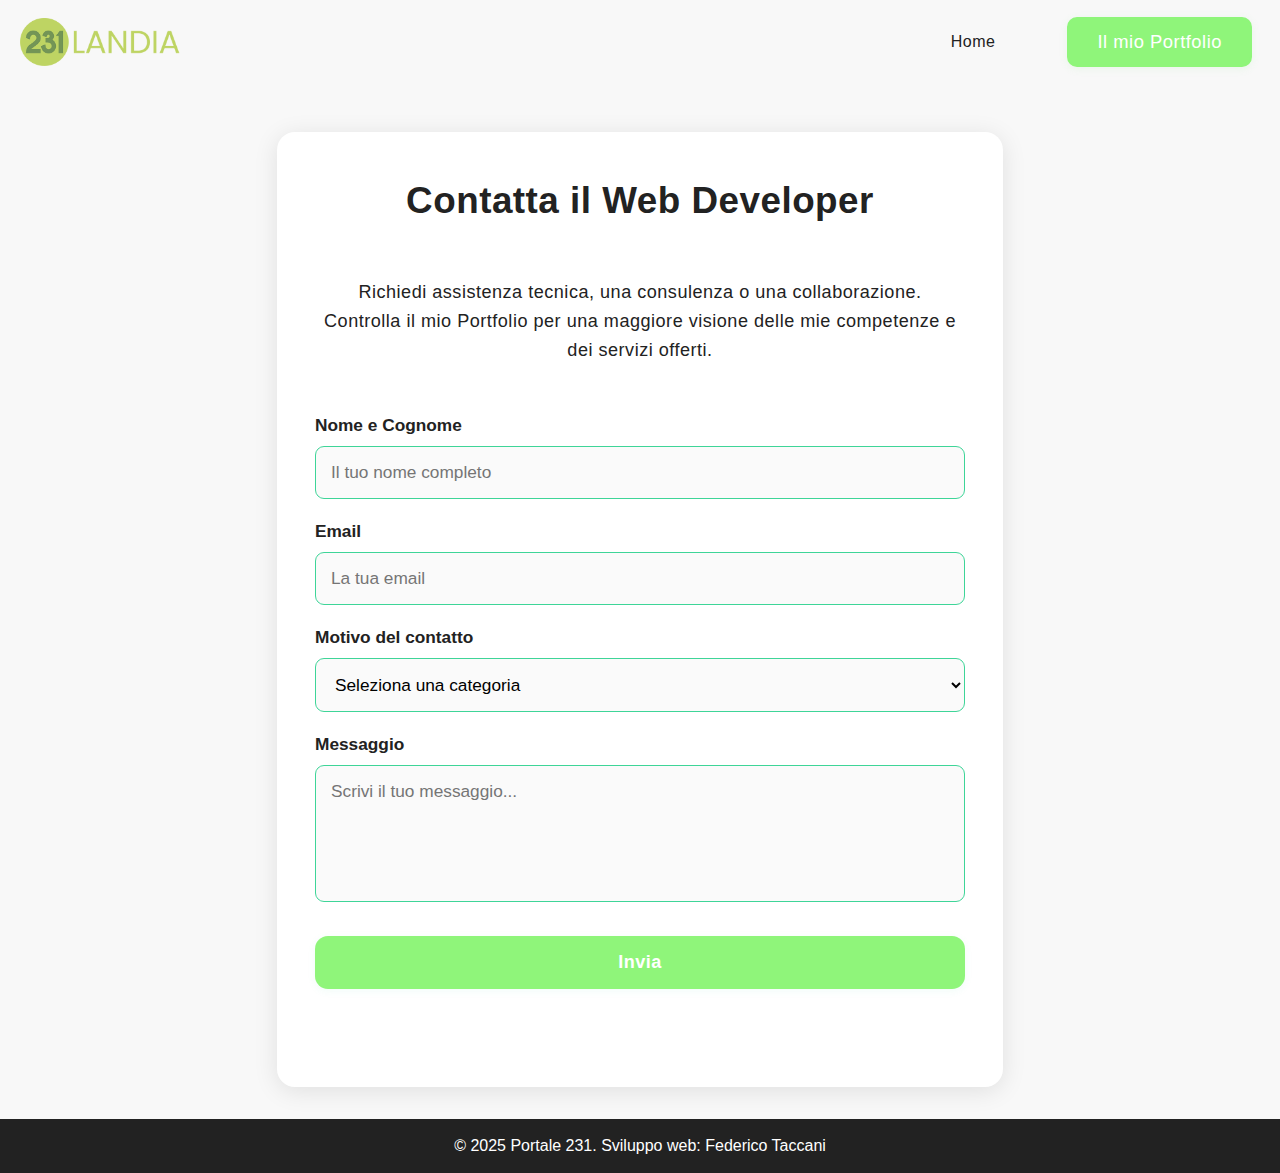
<file: public/contatta-dev.html>
<!DOCTYPE html>
<html lang="it">

<head>
    <meta charset="UTF-8">
    <meta name="viewport" content="width=device-width, initial-scale=1.0">
    <title>Contatta il Web Developer</title>
    <link rel="stylesheet" href="contatta-dev.css">
</head>

<body>
    <nav class="navbar-devstrano">
        <div class="logo-devstrano">
            <a href="index.html" class="logo-devstrano">
                <img src="LOGO231.webp" alt="logo">
            </a>
        </div>

        <div class="nav-links-devstrano">
            <a href="index.html">Home</a>

            <a href="https://federico-taccanis-portfolio.netlify.app/" target="_blank" class="login-btn">Il mio
                Portfolio</a>
        </div>
    </nav>

    <section class="dev-contact-strip-strano">
        <div class="dev-contact-content-strano">
            <h2 class="dev-title-strano">Contatta il Web Developer</h2>
            <p class="dev-contact-subtitle-strano">
                Richiedi assistenza tecnica, una consulenza o una collaborazione.<br>
                Controlla il mio Portfolio per
                una maggiore visione delle mie competenze e dei servizi offerti.
            </p>
            <form id="dev-contact-form-strano">
                <div class="form-group-strano">
                    <label for="dev_fullname">Nome e Cognome</label>
                    <input type="text" id="dev_fullname" name="user_name" placeholder="Il tuo nome completo" required>
                </div>
                <div class="form-group-strano">
                    <label for="dev_email">Email</label>
                    <input type="email" id="dev_email" name="user_email" placeholder="La tua email" required>
                </div>
                <div class="form-group-strano">
                    <label for="dev_reason">Motivo del contatto</label>
                    <select id="dev_reason" name="dev_reason" required>
                        <option value="">Seleziona una categoria</option>
                        <option value="assistenza">Assistenza tecnica</option>
                        <option value="collaborazione">Collaborazione</option>
                        <option value="preventivo">Richiesta preventivo</option>
                        <option value="altro">Altro</option>
                    </select>
                </div>
                <div class="form-group-strano">
                    <label for="dev_message">Messaggio</label>
                    <textarea id="dev_message" name="message" rows="5" placeholder="Scrivi il tuo messaggio..."
                        required></textarea>
                </div>
                <button type="submit" class="send-btn-strano">Invia</button>
            </form>
            <div id="dev-form-message-strano"></div>
        </div>
    </section>

    <footer class="site-footer-strano">
        <div class="footer-content-strano">
            <span>&copy; 2025 Portale 231. Sviluppo web: Federico Taccani</span>
        </div>
    </footer>

    <!-- EmailJS -->
    <script src="https://cdn.emailjs.com/dist/email.min.js"></script>
    <script>
        (function () {
            emailjs.init("JTUoYM8OyA2taYaBp");
        })();

        const devForm = document.getElementById('dev-contact-form-strano');
        const devMessageDiv = document.getElementById('dev-form-message-strano');

        if (devForm && devMessageDiv) {
            devForm.addEventListener('submit', function (e) {
                e.preventDefault();
                emailjs.sendForm('service_gz5wkgp', 'template_kx5195d', this) // <-- usa il tuo service/template
                    .then(function () {
                        devMessageDiv.textContent = "Messaggio inviato! Ti risponderò al più presto.";
                        devMessageDiv.style.display = "block";
                        devMessageDiv.classList.remove('fade-out');
                        setTimeout(() => {
                            devMessageDiv.classList.add('fade-out');
                        }, 2400);
                        setTimeout(() => {
                            devMessageDiv.textContent = "";
                            devMessageDiv.style.display = "none";
                            devMessageDiv.classList.remove('fade-out');
                        }, 3000);
                        devForm.reset();
                    }, function (error) {
                        devMessageDiv.textContent = "Errore nell'invio. Riprova più tardi.";
                        devMessageDiv.style.display = "block";
                        devMessageDiv.classList.remove('fade-out');
                        setTimeout(() => {
                            devMessageDiv.classList.add('fade-out');
                        }, 2400);
                        setTimeout(() => {
                            devMessageDiv.textContent = "";
                            devMessageDiv.style.display = "none";
                            devMessageDiv.classList.remove('fade-out');
                        }, 3000);
                    });
            });
        }
    </script>
</body>

</html>
</file>
<file: public/contatta-dev.css>
body {
    min-height: 100vh;
    display: flex;
    flex-direction: column;
    background: #f8f8f8;
    font-family: 'Montserrat', sans-serif;
    overflow-x: hidden;
}
html, body {
    height: 100%;
    min-height: 100vh;
    margin: 0;
    padding: 0;
    box-sizing: border-box;
}


.navbar-devstrano {
 display: flex;
    justify-content: space-between;
    align-items: center;
    padding: 10px 20px;
    max-width: 1440px;
    height: 80px;
    position: relative;
}

.logo-devstrano {
    width: 160px;
    height: 64px;
    display: flex;
    align-items: center;
    justify-content: flex-start;
}

.logo-devstrano img {
    width: 100%;
    height: 100%;
    object-fit: contain;
    display: block;
}

.nav-links-devstrano {
    display: flex;
    align-items: center;
    gap: 48px;
}

.nav-links-devstrano a {
    color: #222;
    font-weight: 500;
    font-size: 1.rem;
    text-decoration: none;
    transition: color 0.2s;
    letter-spacing: 0.5px;
    padding: 6px 12px;
    border-radius: 8px;
}
.nav-links-devstrano .login-btn {
    padding: 12px 28px;
    font-size: 1.15rem;
    border-radius: 10px;
    background: #8ff57a;
    color: #fff;
    font-weight: 500;
    border: 2px solid #8ff57a;
    transition: background 0.2s, color 0.2s, border 0.2s;
    margin-left: 12px;
    box-shadow: 0 2px 8px rgba(110,227,107,0.10);
}

.nav-links-devstrano .login-btn:hover {
    background: #6ee36b;
    color: #222;
    border-color: #6ee36b;
}


.login-btn {
    background: #fff;
    color: #222;
    border: 2px solid #8ff57a;
    border-radius: 12px;
    padding: 10px 18px;
    font-size: 1rem;
    font-weight: 600;
    display: flex;
    align-items: center;
    gap: 8px;
    cursor: pointer;
    transition: background 0.3s, color 0.3s, border-color 0.3s;
    margin-right: 8px;
}










.dev-contact-strip-strano {
    flex: 1;
    display: flex;
    align-items: center;
    justify-content: center;
    padding: 48px 0 32px 0;
}

.dev-contact-content-strano {
    background: #fff;
    border-radius: 18px;
    box-shadow: 0 4px 24px rgba(0,0,0,0.10);
    padding: 48px 38px 38px 38px;
    max-width: 650px;
    width: 100%;
    margin: 0 auto;
    display: flex;
    flex-direction: column;
    gap: 28px;
}

.dev-title-strano {
    text-align: center;
    width: 100%;
    color: #222;
    font-size: 2.3rem;
    font-weight: 700;
    margin: 0 0 10px 0;
    letter-spacing: 0.5px;
}

.dev-contact-subtitle-strano {
    color: #222;
    font-size: 1.13rem;
    margin-bottom: 22px;
    text-align: center;
    font-weight: 500;
    letter-spacing: 0.5px;
    line-height: 1.6;
}

#dev-contact-form-strano {
    display: flex;
    flex-direction: column;
    gap: 22px;
}

.form-group-strano {
    display: flex;
    flex-direction: column;
    gap: 8px;
    width: 100%;
}

.form-group-strano label {
    font-weight: 600;
    color: #222;
    font-size: 1.08rem;
    margin-bottom: 2px;
}

.form-group-strano input,
.form-group-strano textarea,
.form-group-strano select {
    padding: 15px;
    border-radius: 9px;
    border: 1.5px solid #3ed598;
    font-size: 1.08rem;
    width: 100%;
    box-sizing: border-box;
    background: #fafafa;
    margin: 0;
    display: block;
    font-family: 'Montserrat', sans-serif;
    transition: border-color 0.2s;
}

.form-group-strano input:focus,
.form-group-strano textarea:focus,
.form-group-strano select:focus {
    border-color: #1d4eda;
    outline: none;
}

.form-group-strano textarea {
    resize: none;
    min-height: 120px;
    font-family: 'Montserrat', sans-serif;
    font-size: 1.08rem;
}

.send-btn-strano {
    background-color: #8ff57a;
    color: #fff;
    padding: 16px 0;
    border-radius: 13px;
    font-weight: 600;
    font-size: 1.13rem;
    border: none;
    cursor: pointer;
    transition: background 0.2s;
    margin-top: 12px;
    width: 100%;
    display: block;
    letter-spacing: 0.5px;
    box-shadow: 0 2px 8px rgba(62,213,152,0.07);
}
.send-btn-strano:hover {
    background: #6ee36b;
}

#dev-form-message-strano {
    margin-top: 26px;
    margin-bottom: 6px;
    font-size: 1.12rem;
    color: #1d4eda;
    text-align: center;
    font-family: 'Montserrat', sans-serif;
    font-weight: 600;
    letter-spacing: 0.2px;
}
.site-footer-strano {
    margin-top: auto;
    background: #222;
    color: #fff;
    padding: 18px 0;
    text-align: center;
    width: 100%;
    border-radius: 0;
    position: static;
    font-size: 1rem;
    left: unset;
    right: unset;
    transform: none;
    box-sizing: border-box;
}
.footer-content-strano a {
    color: #8ff57a;
    text-decoration: underline;
}
#dev-form-message-strano {
    transition: opacity 0.6s;
    opacity: 1;
}
#dev-form-message-strano.fade-out {
    opacity: 0;
}




/* Responsive */
@media (max-width: 900px) {
    .navbar-devstrano {
        padding: 18px 10vw;
        gap: 18px;
    }
    .dev-contact-content-strano {
        max-width: 98vw;
        padding: 24px 2vw;
    }
}
@media (max-width: 600px) {
    .navbar-devstrano {
        flex-direction: column;
        align-items: flex-start;
        padding: 14px 2vw;
        gap: 12px;
        height: auto;
    }
    .logo-devstrano {
        width: 120px;
        height: 44px;
    }
    .dev-contact-content-strano {
        padding: 12px 2vw;
    }
    .dev-title-strano {
        font-size: 1.3rem;
    }


   
}

@media (max-width: 600px) {
    .navbar-devstrano {
        flex-direction: column;
        align-items: center;
        padding: 18px 2vw 10px 2vw;
        gap: 10px;
        height: auto;
    }
    .logo-devstrano {
        width: 120px;
        height: 44px;
        margin-bottom: 10px;
        justify-content: center;
    }
    .nav-links-devstrano {
        flex-direction: row;
        gap: 18px;
        justify-content: center;
        align-items: center;
        width: 100%;
    }
}


@media (max-width: 600px) {
    .dev-title-strano {
        font-size: 1.6rem;
        line-height: 1.2;
    }
    .dev-contact-subtitle-strano {
        font-size: 1.18rem;
        line-height: 1.4;
        font-weight: 600;
    }
    .dev-contact-content-strano,
    .form-group-strano label,
    .form-group-strano input,
    .form-group-strano textarea,
    .form-group-strano select,
    .send-btn-strano {
        font-size: 1rem;
    }
}
</file>
